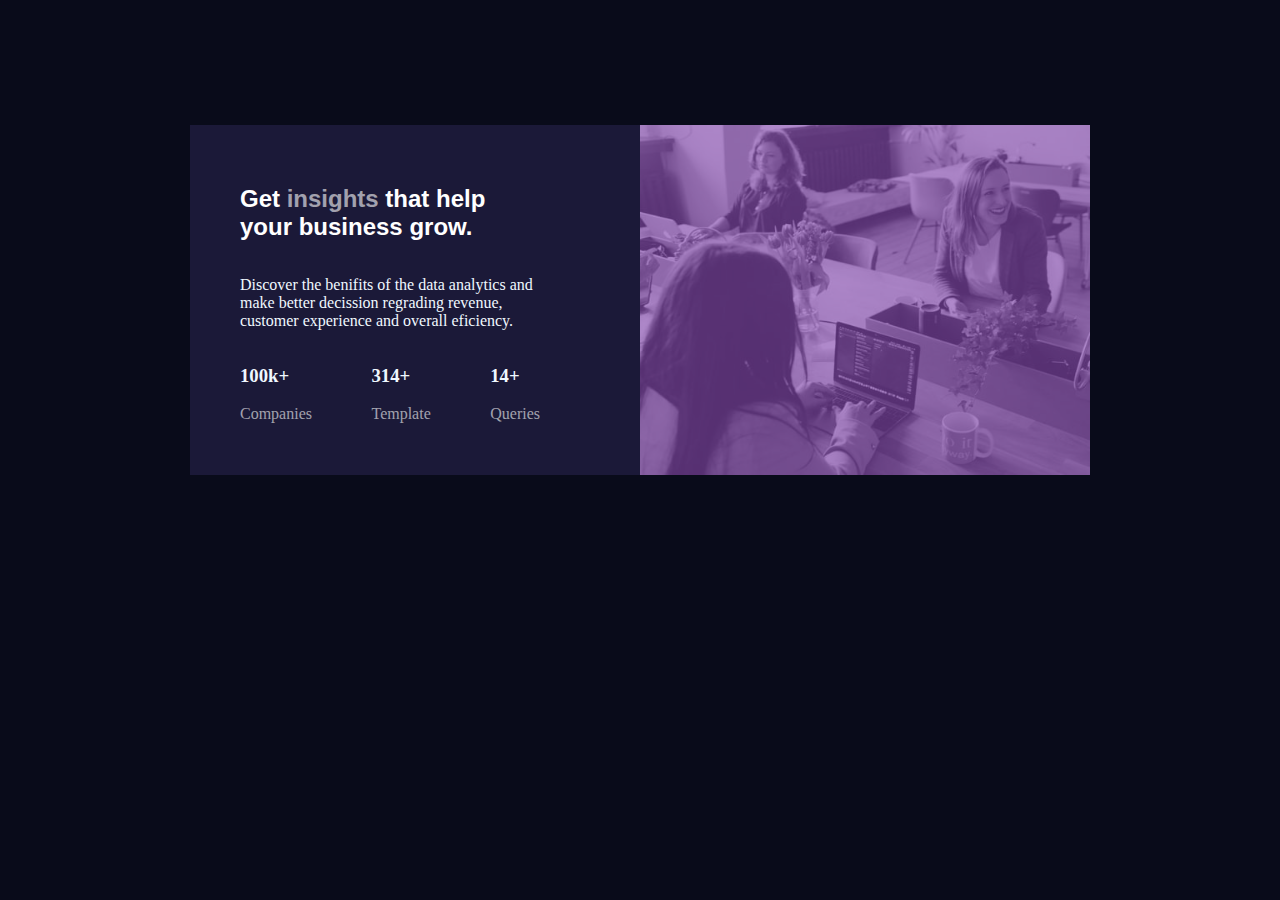
<file: index.html>
<!DOCTYPE html>
<html lang="en">
<head>
  <meta charset="UTF-8">
  <meta name="viewport" content="width=device-width, initial-scale=1.0">
  <link rel="shortcut icon" href="images/favicon-32x32.png" type="image/x-icon">
  <link rel="icon" type="image/png" sizes="32x32" href="./images/favicon-32x32.png">
  <link rel="stylesheet" href="style.css">
 <title>Frontend Mentor | Stats preview card component</title>

  
</head>
<body>
    <div class="container">

      <div class="content">

      <div class="text">
          <h2 class="h22">Get <span>insights</span> that help your
            business grow.</h2>
         <p>Discover the benifits of the
            data analytics and make better
             decission regrading revenue,
             customer experience and
              overall eficiency.</p>
              <div class="icon">
                <div>
                  <h3>100k+</h3>
              <span>Companies</span>
                </div>
                <div>
                  <h3>314+</h3>
                  <span>Template</span>
                </div>
             
                <div>
                  <h3>14+</h3>
              <span>Queries</span>
                </div>
              </div>
      </div>
      <div class="image">
      <img class="image_style" src="images/image-header-desktop.jpg" alt="image">
      <div class="img-color">

      </div>
    </div>
    
    </div>

  </div>
</body>
</html>
</file>
<file: style.css>
*{
    color: aliceblue;
    box-sizing: border-box;
}
body{
    margin: 0px;
    padding: 0px;
    background-color: hsl(233, 47%, 7%);
}
.container{
    height: 600px;
    background-color: hsl(233, 47%, 7%);
    display: flex;
    justify-content: center;
    align-items: center;
}
.content{
    height: 350px;
    width: 900px;
    display: flex;
}
.image_style{
    width: 100%;
    height: 350px;
    opacity: 0.7;
}

.text{
    background-color: hsl(244, 38%, 16%);;
    flex-basis: 50%; 
    padding: 40px 100px 30px 50px !important;
}
.image{
    flex-basis: 50%;
    position: relative;
}
.h22{
    font-family: Verdana, Geneva, Tahoma, sans-serif;
    font-weight: bold;
    font-size: 24px;
    color: hsl(0, 0%, 100%);
    margin-bottom: 35px;
}
.p{
    font-weight: 400;
    color:  hsla(0, 0%, 100%, 0.6);
    margin-bottom: 55px;
}
.icon{
display: flex;
justify-content: space-between;
}
span{
    color:  hsla(0, 0%, 100%, 0.6);
}
.img-color{
    position: absolute;
    background-color:hsl(277, 64%, 61%);
    opacity: .5;
    width: 100%;
    height: 100%;
    top: 0;
}
@media screen and (max-width:895px){
    .container{
      background-color: hsl(233, 47%, 7%);
    }
    .text{
        background-color: hsl(244, 38%, 16%);;
        flex-basis: 50%; 
        padding: 30px 100px 30px 50px !important;
    }
    .h22{
        font-family: Verdana, Geneva, Tahoma, sans-serif;
        font-weight: bold;
        font-size: 24px;
        color: hsl(0, 0%, 100%);
        margin-bottom: 25px;
    }
    .p{
        font-weight: 400;
        color:  hsla(0, 0%, 100%, 0.6);
        margin-bottom: 35px;
    }
}
@media screen and (max-width:795px){
    .container{
      background-color:  hsl(233, 47%, 7%);
    }
    .text{
        background-color: hsl(244, 38%, 16%);;
        flex-basis: 50%; 
        padding: 30px 60px 30px 50px !important;
    }
    .h22{
        font-family: Verdana, Geneva, Tahoma, sans-serif;
        font-weight: bold;
        font-size: 24px;
        color: hsl(0, 0%, 100%);
        margin-bottom: 18px;
    }
    .p{
        font-weight: 400;
        color:  hsla(0, 0%, 100%, 0.6);
        margin-bottom: 27px;
    }
}
@media screen and (max-width:600px){
    .container{
      background-color:  hsl(233, 47%, 7%);
    }
    .text{
        background-color: hsl(244, 38%, 16%);;
        flex-basis: 50%; 
        padding: 20px 40px 20px 40px !important;
    }
    .h22{
        font-family: Verdana, Geneva, Tahoma, sans-serif;
        font-weight: bold;
        font-size: 24px;
        color: hsl(0, 0%, 100%);
        margin-bottom: 15px;
    }
    .p{
        font-weight: 400;
        color:  hsla(0, 0%, 100%, 0.6);
        margin-bottom: 25px;
    }
}
@media screen and (max-width:400px){
    .container{
        height: 900px;
        background-color: hsl(233, 47%, 7%);
        display: flex;
        justify-content: center;
        align-items: center;
    }
    .content{
        height: 698px;
        width: 400px;
        display: flex;
        flex-direction: column;
        flex-flow: column-reverse;
        text-align: center;
    }
    .text{
        background-color: hsl(244, 38%, 16%);;
        flex-basis: 50%; 
        padding: 0px 80px 30px 50px !important;
    }
    .image{
        flex-basis: 50%;
        position: relative;
    }
    .h22{
        font-family: Verdana, Geneva, Tahoma, sans-serif;
        font-weight: bold;
        font-size: 24px;
        color: hsl(0, 0%, 100%);
        margin-bottom: 35px;
    }
    .p{
        font-weight: 400;
        color:  hsla(0, 0%, 100%, 0.6);
        margin-bottom: 55px;
    }
    .icon{
    display: flex;
    flex-direction: column;
    }
}
</file>
